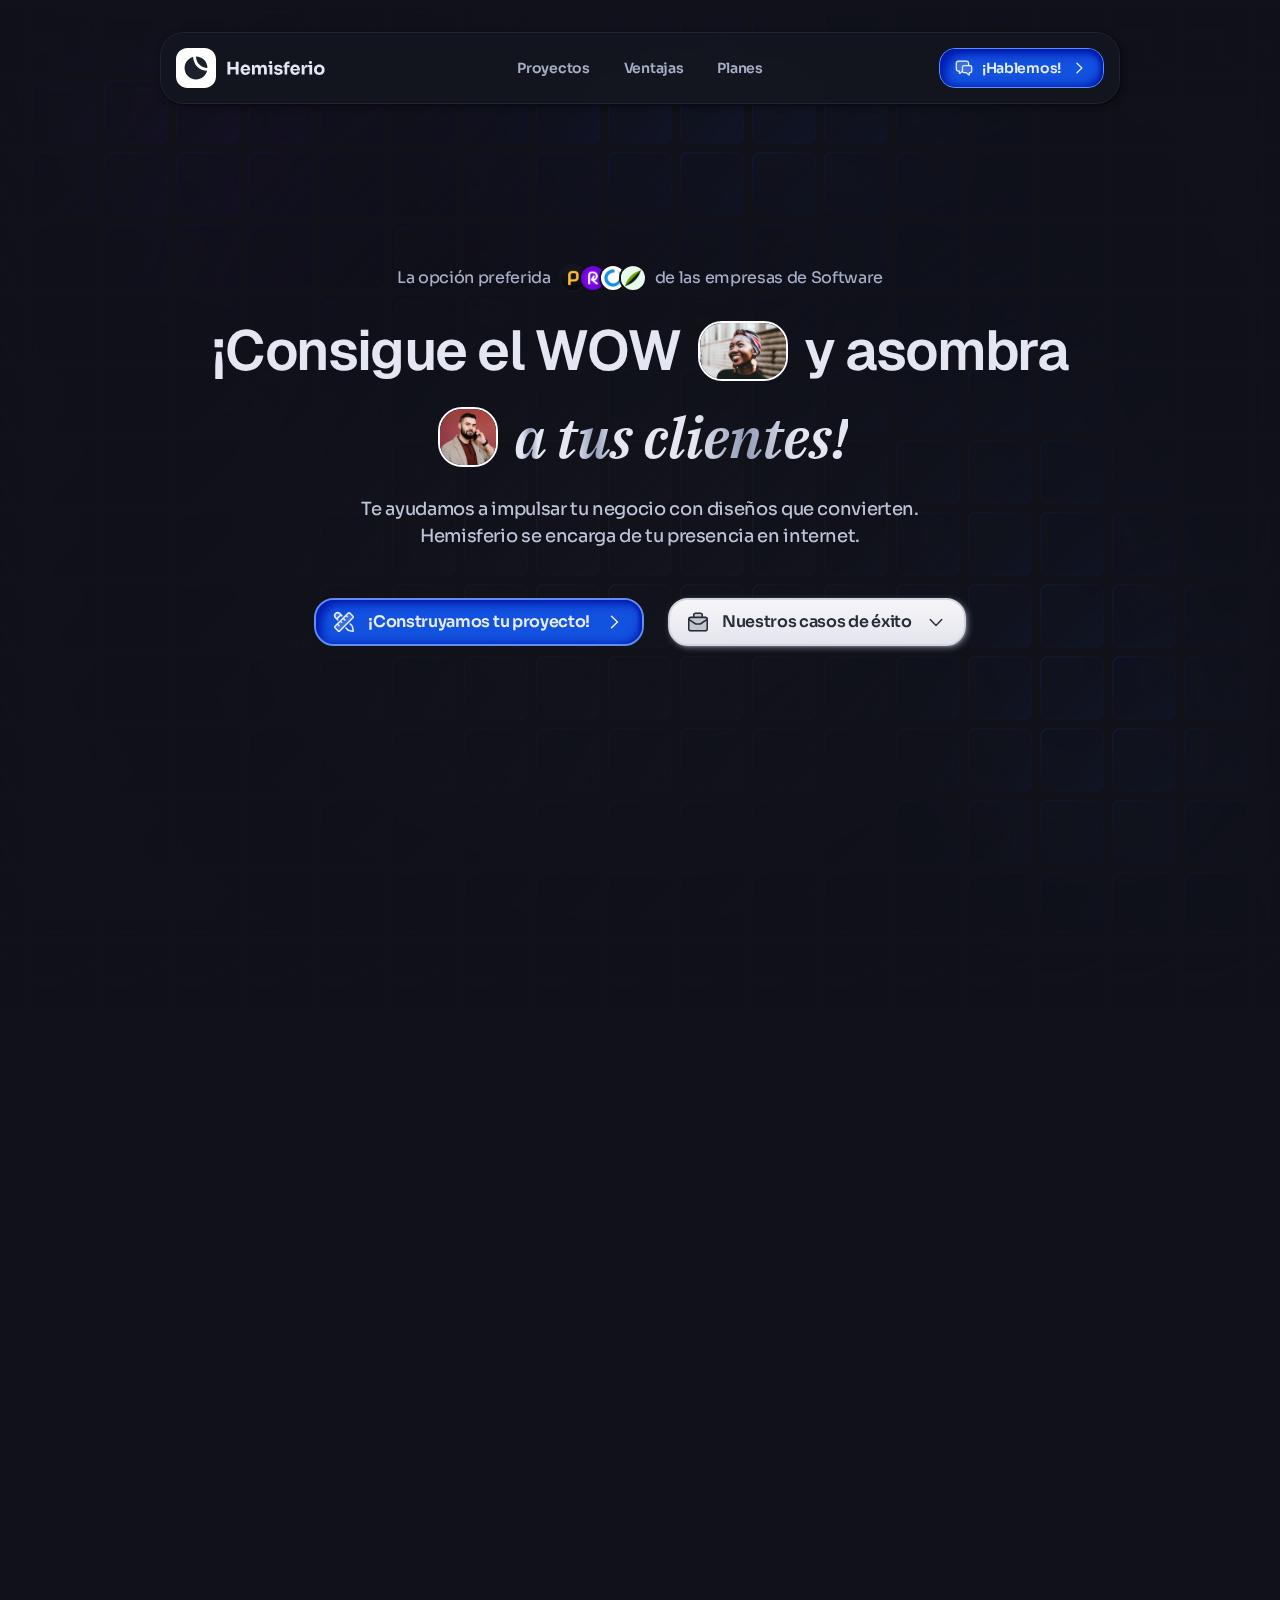
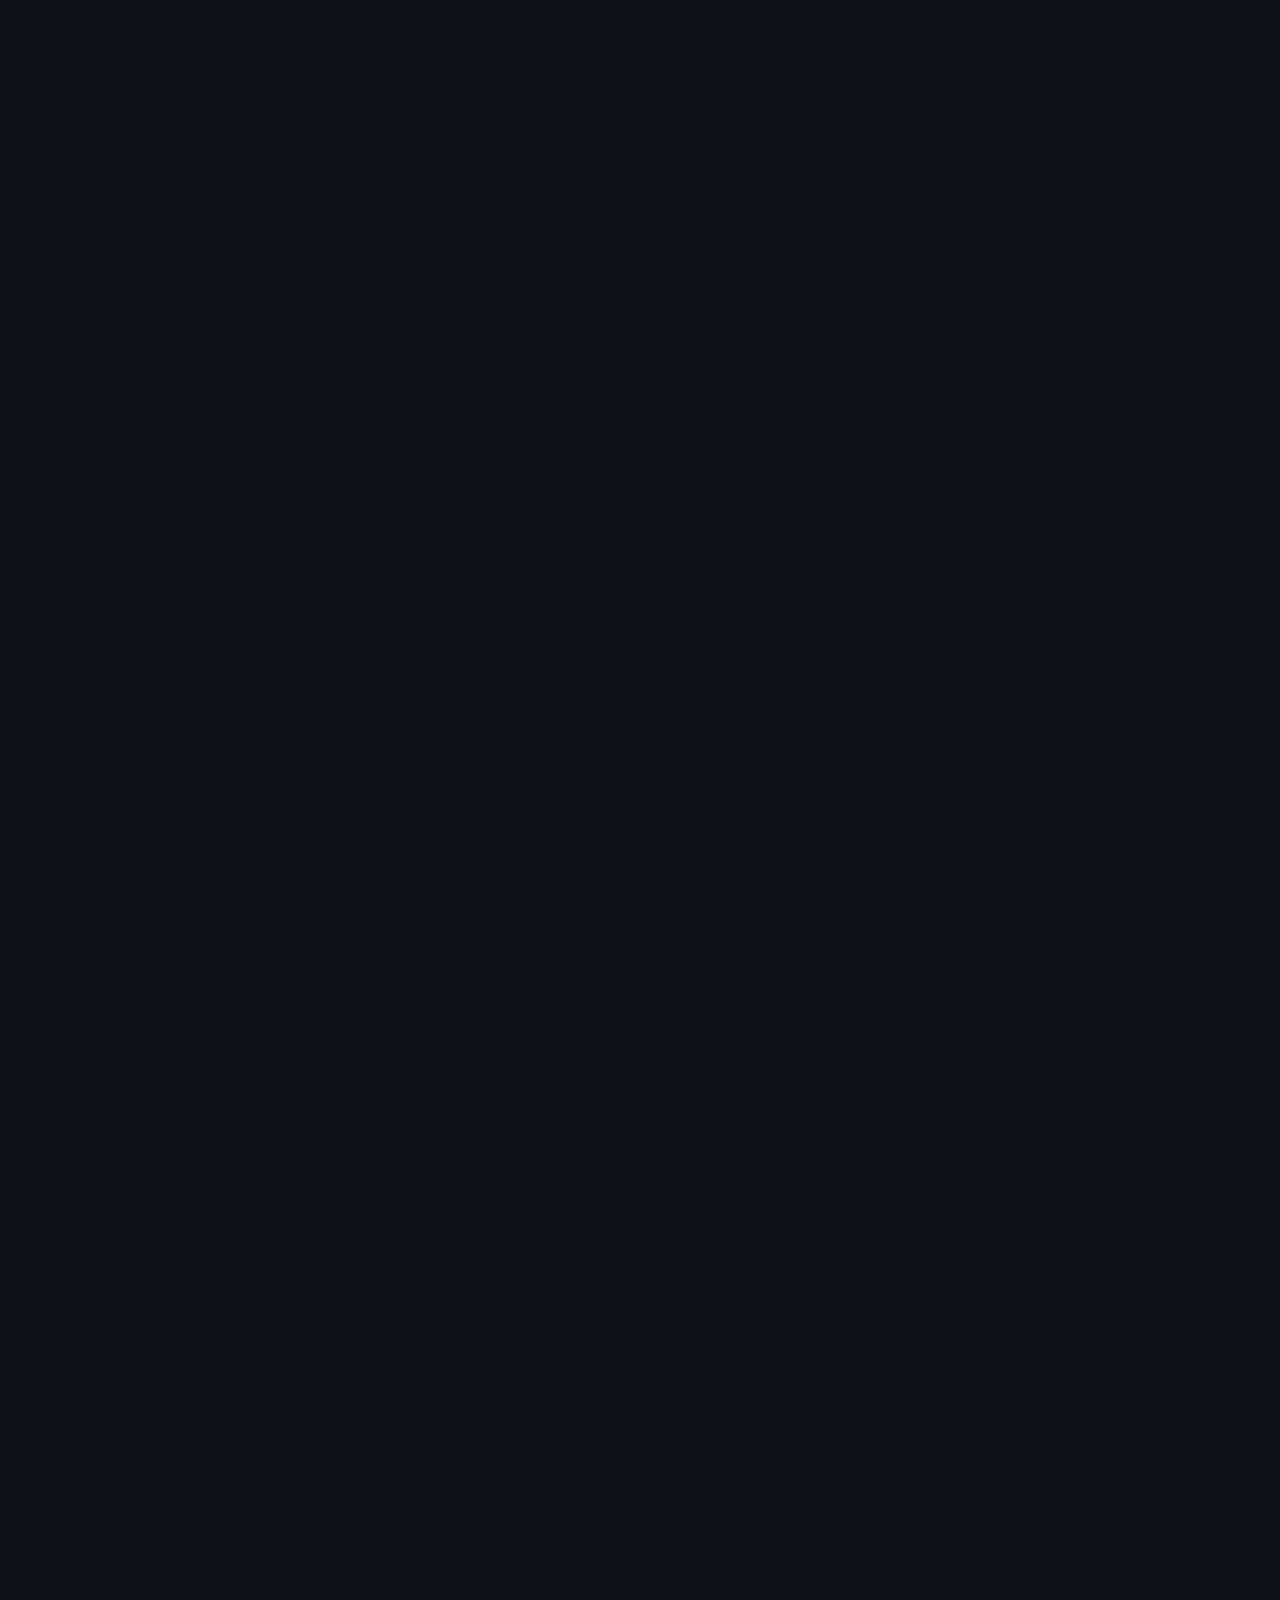
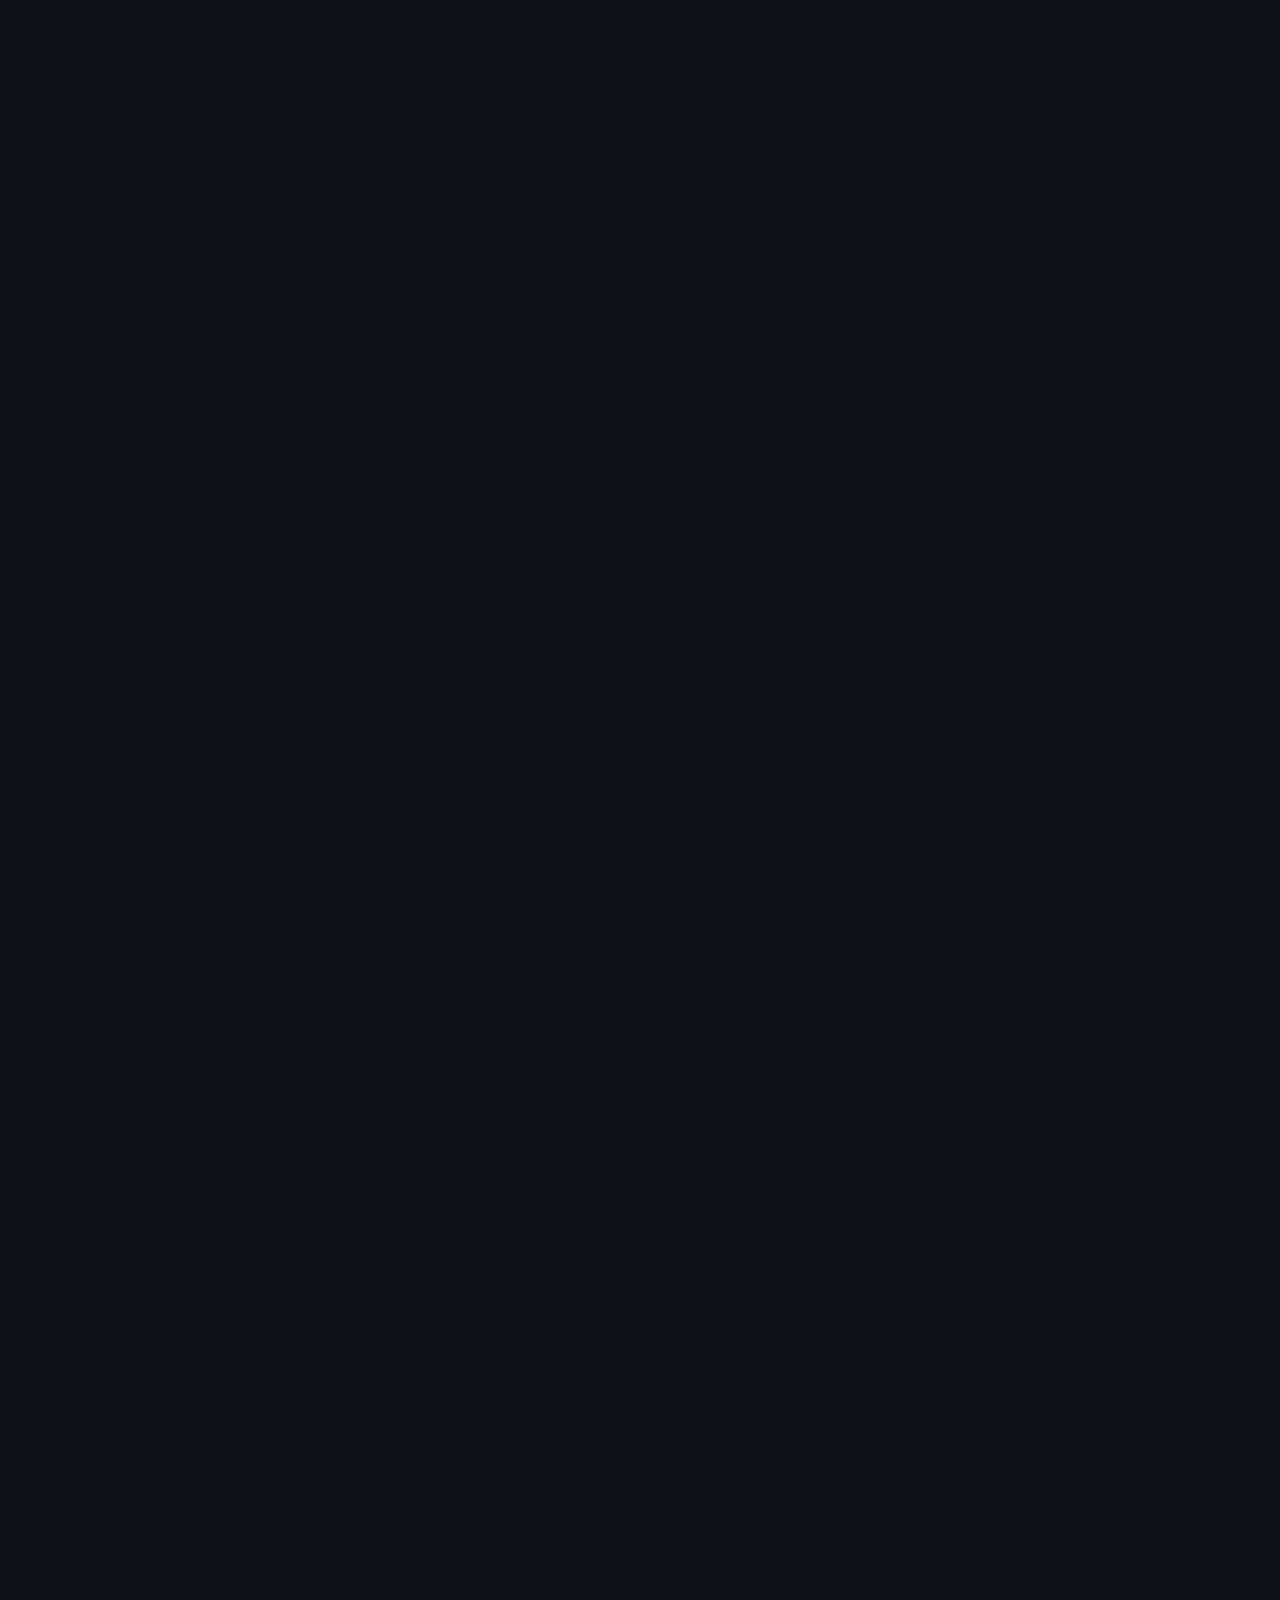
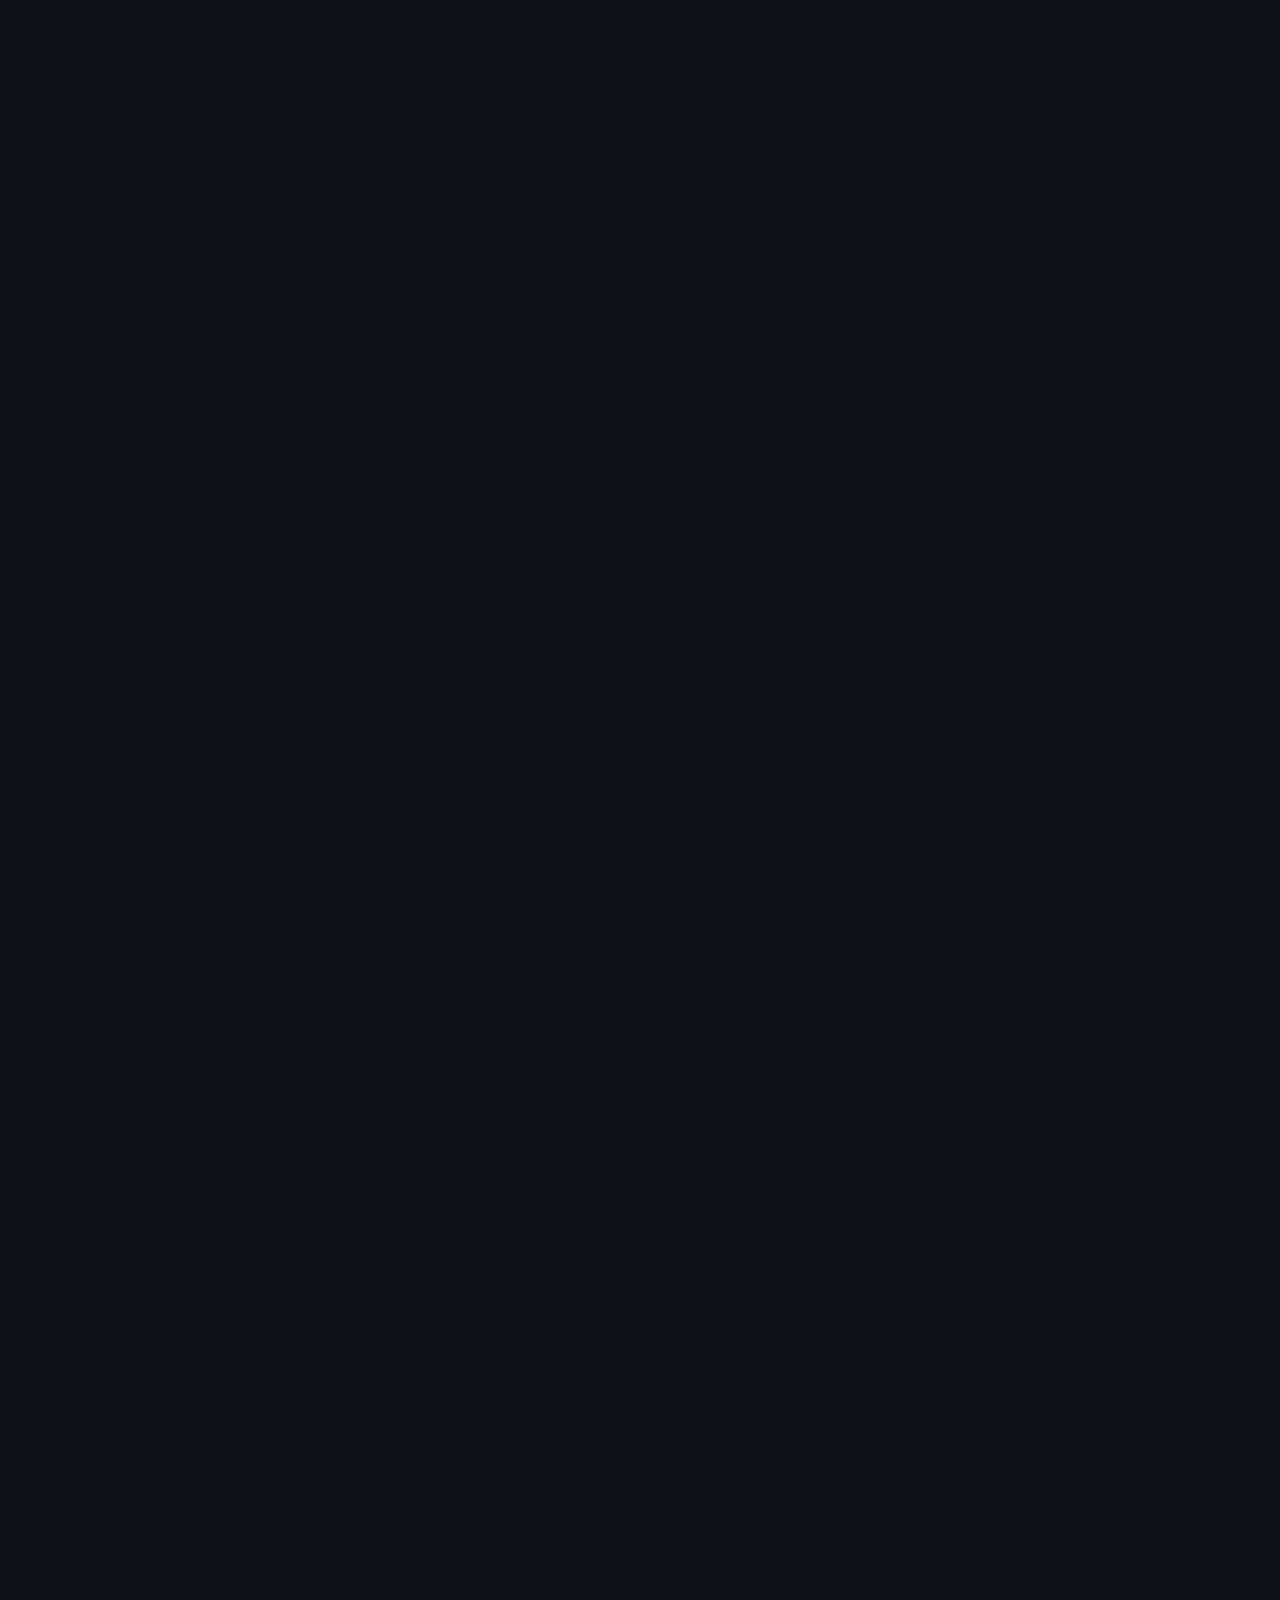
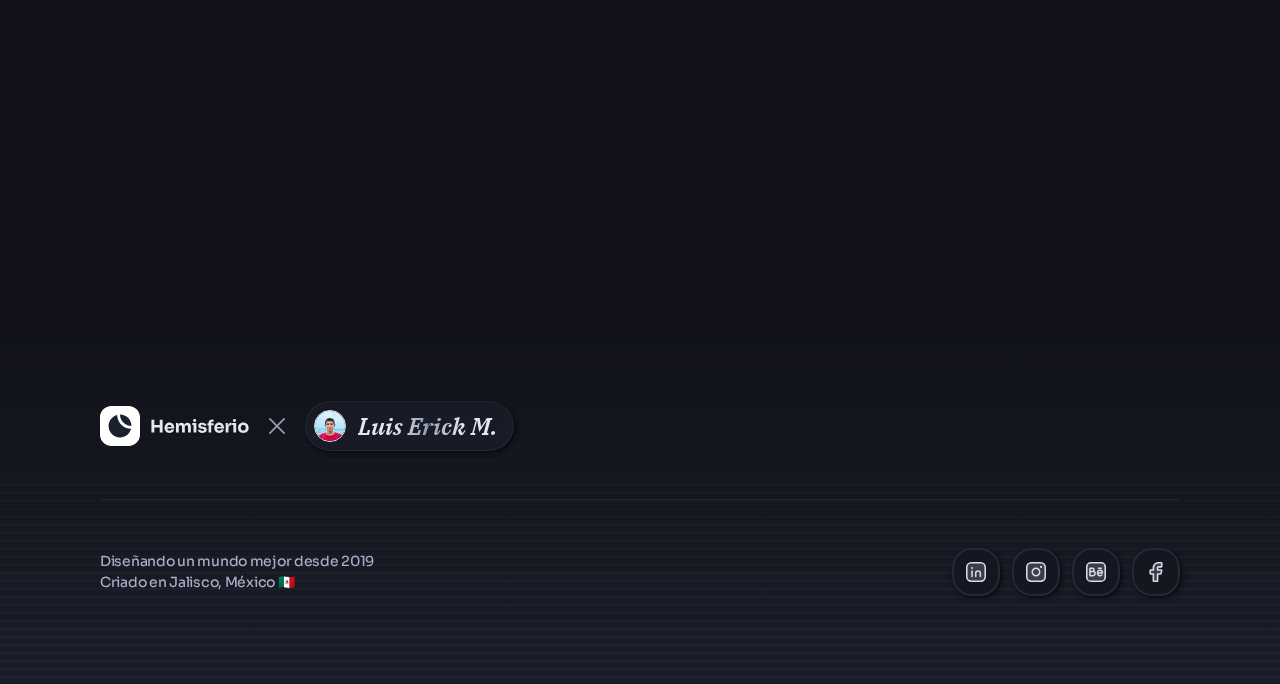
<file: index.html>
<!DOCTYPE html>
<html lang="es">

<head>
    <meta charset="UTF-8">
    <meta name="viewport" content="width=device-width, initial-scale=1.0">

    <!-- Primary Meta Tags -->
    <title>Hemisferio | Productos digitales atractivos y rentables</title>
    <meta name="title" content="Hemisferio | Productos digitales atractivos y rentables">
    <meta name="description"
        content="Consigue el WOW de tus clientes mejorando tu producto o servicio. Luis Erick Muñoz @uxluismx es un diseñador UX con experiencia comprobada creando productos digitales con foco en el usuario y el negocio. ¡Hablemos de tu proyecto!">
    <meta name="keywords"
        content="Luis Erick Muñoz, Hemisferio, ux design, ui design, diseño web, diseño de aplicaciones, diseño de interfaces, diseño de experiencia de usuario, diseño de interfaz de usuario, diseño de productos digitales, diseño de sitios web, diseño de aplicaciones móviles, diseño de aplicaciones web, diseño de aplicaciones multiplataforma, diseño de aplicaciones nativas, diseño de aplicaciones híbridas, diseño de aplicaciones para ios, diseño de aplicaciones para android, diseño de aplicaciones para windows, diseño de aplicaciones para macos, diseño de aplicaciones para web, diseño de aplicaciones para móviles">
    <meta name="author" content="Luis Erick Muñoz Ibarra">
    <meta name="robots" content="index, follow">
    <meta name="googlebot" content="all">

    <!-- Open Graph / Facebook -->
    <meta property="og:type" content="website">
    <meta property="og:url" content="https://hemisferio.pro">
    <meta property="og:title" content="Hemisferio | Productos digitales atractivos y rentables">
    <meta property="og:description"
        content="Consigue el WOW de tus clientes mejorando tu producto o servicio. Luis Erick Muñoz @uxluismx es un diseñador UX con experiencia comprobada creando productos digitales con foco en el usuario y el negocio. ¡Hablemos de tu proyecto!">
    <meta property="og:image" content="/assets/img/hemisferioBannerPromotional.webp"> <!-- 1200x630px -->

    <!-- Twitter -->
    <meta property="twitter:card" content="summary_large_image">
    <meta property="twitter:url" content="https://hemisferio.pro">
    <meta property="twitter:title" content="Hemisferio | Productos digitales atractivos y rentables">
    <meta property="twitter:description"
        content="Consigue el WOW de tus clientes mejorando tu producto o servicio. Luis Erick Muñoz @uxluismx es un diseñador UX con experiencia comprobada creando productos digitales con foco en usuario y rentabilidad de tu negocio. ¡Hablemos de tu proyecto!">
    <meta property="twitter:image" content="/assets/img/hemisferioBannerPromotional.webp"> <!-- 1200x675px -->

    <!-- Favicons -->
    <link media="(prefers-color-scheme: dark)" rel="icon" type="image/png" sizes="32x32"
        href="/assets/favicon/faviconLight32x32.png">
    <link media="(prefers-color-scheme: dark)" rel="icon" type="image/png" sizes="96x96"
        href="/assets/favicon/faviconLight96x96.png">

    <link media="(prefers-color-scheme: light)" rel="icon" type="image/png" sizes="32x32"
        href="/assets/favicon/faviconDark32x32.png">
    <link media="(prefers-color-scheme: light)" rel="icon" type="image/png" sizes="96x96"
        href="/assets/favicon/faviconDark96x96.png">

    <link rel="apple-touch-icon" sizes="180x180" href="/assets/favicon/appleTouchIcon.png">

    <!-- Canonical URL -->
    <link rel="canonical" href="https://hemisferio.pro">

    <!-- CSS -->
    <link rel="stylesheet" href="/styles.css">

    <!-- AOS Library -->
    <link rel="stylesheet" href="/styles/aos.css">

    <!-- Tracking Microsoft Clarity -->
    <script type="text/javascript">
        (function (c, l, a, r, i, t, y) {
            c[a] = c[a] || function () { (c[a].q = c[a].q || []).push(arguments) };
            t = l.createElement(r); t.async = 1; t.src = "https://www.clarity.ms/tag/" + i;
            y = l.getElementsByTagName(r)[0]; y.parentNode.insertBefore(t, y);
        })(window, document, "clarity", "script", "qmcydy6in9");
    </script>
</head>

<body class="dark">
    <section class="dark navigation">
        <header class="container drop-shadow-normal">
            <div class="logo-container">
                <img class="logo-navigation" src="/assets/svg/logo-dark.svg" alt="Logo de Hemisferio" width="149"
                    height="40">
            </div>
            <nav class="tabs-container">
                <a href="#projects">
                    <p class="body-small-bold">Proyectos</p>
                </a>
                <a href="#advantages">
                    <p class="body-small-bold">Ventajas</p>
                </a>
                <a href="#plans">
                    <p class="body-small-bold">Planes</p>
                </a>
            </nav>
            <div class="buttons-container">
                <a href="https://calendar.app.google/TJubWiDCq9o1HjHB9" class="light button cta blue">
                    <div class="icon icon-messages-talk"></div>
                    <span class="body-small-bold">¡Hablemos!</span>
                    <div class="icon icon-chevron-right"></div>
                </a>
            </div>
        </header>
    </section>
    <section class="light navigation opacity-none">
        <header class="container drop-shadow-normal">
            <div class="logo-container">
                <img class="logo-navigation" src="/assets/svg/logo-light.svg" alt="Logo de Hemisferio" width="149"
                    height="40">
            </div>
            <nav class="tabs-container">
                <a href="#projects">
                    <p class="body-small-bold">Proyectos</p>
                </a>
                <a href="#advantages">
                    <p class="body-small-bold">Ventajas</p>
                </a>
                <a href="#plans">
                    <p class="body-small-bold">Planes</p>
                </a>
            </nav>
            <div class="buttons-container">
                <a href="https://calendar.app.google/TJubWiDCq9o1HjHB9" class="light button cta blue">
                    <div class="icon icon-messages-talk"></div>
                    <span class="body-small-bold">¡Hablemos!</span>
                    <div class="icon icon-chevron-right"></div>
                </a>
            </div>
        </header>
    </section>

    <!-- data-aos="fade-zoom-in" data-aos-delay="400" -->
    <section class="hero" data-aos="fade-zoom-in" data-aos-delay="400">
        <div class="container">
            <div class="hero-phrase display-flex">
                <p class="body-normal">La opción preferida</p>
                <div class="hero-avatar display-flex">
                    <img src="/assets/img/plaeto-logo.webp" alt="Avatar de Plaeto. Una empresa de Estados Unidos">
                    <img src="/assets/img/retorna-logo.webp" alt="Avatar de Retorna. Una empresa de Chile">
                    <img src="/assets/img/edteam-logo.webp" alt="Avatar de EDteam. Una empresa de Perú">
                    <img src="/assets/img/bambu-code-logo.webp"
                        alt="Avatar de Bambu Code. Una empresa orgullosamente Mexicana">
                </div>
                <p class="body-normal">de las empresas de Software</p>
            </div>
            <div class="hero-text display-flex">
                <h1 class="display-xxlarge max-width-children">
                    <span>¡Consigue</span>
                    <span>el</span>
                    <span>WOW</span>
                    <img class="avatar" src="/assets/img/mujer-sonrisa-hero.webp" alt="Persona sonriendo a la camara">
                    <span>y</span>
                    <span>asombra</span>
                    <img class="avatar" src="/assets/img/hombre-telefono-hero.webp"
                        alt="Persona sonriendo porque Hemisferio ayudó a cumplir los objetivos de su negocio digital">
                    <span class="accent-xxlarge">a</span>
                    <span class="accent-xxlarge">tus</span>
                    <span class="accent-xxlarge">clientes!</span>
                </h1>
                <p class="body-large">Te ayudamos a impulsar tu negocio con diseños que convierten.<br>
                    Hemisferio se encarga de tu presencia en internet.</p>
            </div>
            <div class="hero-buttons display-flex">
                <a href="https://calendar.app.google/TJubWiDCq9o1HjHB9" class="light button cta blue" target="_blank"
                    rel="noopener">
                    <div class="icon icon-tool-pencil-ruler-alt"></div>
                    <span class="body-normal-bold">¡Construyamos tu proyecto!</span>
                    <div class="icon icon-chevron-right"></div>
                </a>
                <a href="#projects" class="light button cta gray">
                    <div class="icon icon-briefcase"></div>
                    <span class="body-normal-bold">Nuestros casos de éxito</span>
                    <div class="icon icon-chevron-down"></div>
                </a>
            </div>
        </div>
    </section>

    <!-- data-aos="fade-zoom-in" data-aos-delay="800" -->
    <section class="services-pills" data-aos="fade-zoom-in" data-aos-delay="800">
        <div class="container">
            <div class="row-big-pill display-flex">
                <div class="big-pill blue inner-shadow-medium">
                    <div class="icon icon-logo-framer"></div>
                    <h4 class="accent-medium">Webs en Framer</h4>
                </div>
                <div class="big-pill gray inner-shadow-medium">
                    <div class="icon icon-android"></div>
                    <h4 class="accent-medium">Aplicaciones nativas</h4>
                </div>
                <div class="big-pill purple inner-shadow-medium">
                    <div class="icon icon-browser-internet-check"></div>
                    <h4 class="accent-medium">Landing Pages</h4>
                </div>
                <div class="big-pill gray inner-shadow-medium">
                    <div class="icon icon-cloud-internet-check"></div>
                    <h4 class="accent-medium">Aplicaciones Web</h4>
                </div>
                <div class="big-pill red inner-shadow-medium">
                    <div class="icon icon-tool-pencil-ruler"></div>
                    <h4 class="accent-medium">Plataformas a medida</h4>
                </div>
                <div class="big-pill blue inner-shadow-medium">
                    <div class="icon icon-logo-framer"></div>
                    <h4 class="accent-medium">Webs en Framer</h4>
                </div>
                <div class="big-pill gray inner-shadow-medium">
                    <div class="icon icon-android"></div>
                    <h4 class="accent-medium">Aplicaciones nativas</h4>
                </div>
                <div class="big-pill purple inner-shadow-medium">
                    <div class="icon icon-browser-internet-check"></div>
                    <h4 class="accent-medium">Landing Pages</h4>
                </div>
                <div class="big-pill gray inner-shadow-medium">
                    <div class="icon icon-cloud-internet-check"></div>
                    <h4 class="accent-medium">Aplicaciones Web</h4>
                </div>
                <div class="big-pill red inner-shadow-medium">
                    <div class="icon icon-tool-pencil-ruler"></div>
                    <h4 class="accent-medium">Plataformas a medida</h4>
                </div>
            </div>
            <div class="row-big-pill display-flex">
                <div class="big-pill gray inner-shadow-medium">
                    <div class="icon icon-search-big-left"></div>
                    <h4 class="accent-medium">Plan de Research</h4>
                </div>
                <div class="big-pill emerald inner-shadow-medium">
                    <div class="icon icon-pantone-color"></div>
                    <h4 class="accent-medium">Diseño UI avanzado</h4>
                </div>
                <div class="big-pill gray inner-shadow-medium">
                    <div class="icon icon-pencil-anotate"></div>
                    <h4 class="accent-medium">Definición de producto</h4>
                </div>
                <div class="big-pill orange inner-shadow-medium">
                    <div class="icon icon-lab-tubes"></div>
                    <h4 class="accent-medium">Testing y pruebas</h4>
                </div>
                <div class="big-pill gray inner-shadow-medium">
                    <div class="icon icon-search-big-left"></div>
                    <h4 class="accent-medium">Plan de Research</h4>
                </div>
                <div class="big-pill emerald inner-shadow-medium">
                    <div class="icon icon-pantone-color"></div>
                    <h4 class="accent-medium">Diseño UI avanzado</h4>
                </div>
                <div class="big-pill gray inner-shadow-medium">
                    <div class="icon icon-pencil-anotate"></div>
                    <h4 class="accent-medium">Definición de producto</h4>
                </div>
                <div class="big-pill orange inner-shadow-medium">
                    <div class="icon icon-lab-tubes"></div>
                    <h4 class="accent-medium">Testing y pruebas</h4>
                </div>
            </div>
        </div>
    </section>

    <!-- data-aos="fade-zoom-in" data-aos-delay="1200" -->
    <section id="projects" class="projects" data-aos="fade-zoom-in">
        <div class="container">
            <div class="artifact-before-title">
                <div class="bg">
                    <div class="texture"></div>
                    <div class="border"></div>
                    <div class="bg-color"></div>
                </div>
                <div class="icon icon-medal-prize"></div>
                <p class="body-normal-bold">¡EJEMPLOS DESTACADOS!</p>
            </div>
            <h2 class="section-title display-large">Casos de éxito que<br>
                <span class="accent-large">confiaron en hemisferio</span>
            </h2>
            <div class="projects-container">
                <div class="project-card drop-shadow-medium">
                    <img class="image-card" src="/assets/img/landing-codesaursx.webp"
                        alt="Rediseño de Landing Page y Presencial Online para CodersaursX">
                    <div class="main-card">
                        <img src="/assets/img/codesaursx-logo.webp" alt="Logotipo de CodersaursX">
                        <div class="text-container">
                            <p class="body-normal-bold">Rediseño de Landing Page y Presencial Online</p>
                            <p class="body-normal">CodesaursX</p>
                        </div>
                    </div>
                    <div class="pills-card">
                        <div class="mini-pill gray inner-shadow-medium">
                            <div class="icon icon-clock-watch"></div>
                            <p class="body-small">1 mes</p>
                        </div>
                        <div class="mini-pill orange inner-shadow-medium">
                            <div class="icon icon-star-favorite"></div>
                            <p class="body-small">Rating 5.0</p>
                        </div>
                    </div>
                </div>
                <div class="project-card drop-shadow-medium">
                    <img class="image-card" src="/assets/img/app-retorna.webp"
                        alt="Rediseño de Aplicación Móvil para iOS y Android para Retorna App">
                    <div class="main-card">
                        <img src="/assets/img/retorna-logo.webp" alt="Logotipo de Retorna App">
                        <div class="text-container">
                            <p class="body-normal-bold">Rediseño de Aplicación Móvil para iOS y Android</p>
                            <p class="body-normal">Retorna App</p>
                        </div>
                    </div>
                    <div class="pills-card">
                        <div class="mini-pill gray inner-shadow-medium">
                            <div class="icon icon-clock-watch"></div>
                            <p class="body-small">10 meses</p>
                        </div>
                        <div class="mini-pill orange inner-shadow-medium">
                            <div class="icon icon-star-favorite"></div>
                            <p class="body-small">Rating 4.7</p>
                        </div>
                    </div>
                </div>
                <div class="project-card drop-shadow-medium">
                    <img class="image-card" src="/assets/img/landing-mastermind.webp"
                        alt="Diseño de Landing Page y Presencial Online para Mastermind">
                    <div class="main-card">
                        <img src="/assets/img/mastermind-logo.webp" alt="Logotipo de Mastermind">
                        <div class="text-container">
                            <p class="body-normal-bold">Diseño de Landing Page y Presencia Online</p>
                            <p class="body-normal">Mastermind</p>
                        </div>
                    </div>
                    <div class="pills-card">
                        <div class="mini-pill gray inner-shadow-medium">
                            <div class="icon icon-clock-watch"></div>
                            <p class="body-small">1 mes</p>
                        </div>
                        <div class="mini-pill orange inner-shadow-medium">
                            <div class="icon icon-star-favorite"></div>
                            <p class="body-small">Rating 4.9</p>
                        </div>
                    </div>
                </div>
                <div class="project-card drop-shadow-medium">
                    <img class="image-card" src="/assets/img/landing-naut.webp"
                        alt="Rediseño de Landing Page y Presencial Online para NAUT">
                    <div class="main-card">
                        <img src="/assets/img/naut-logo.webp" alt="Logotipo de NAUT">
                        <div class="text-container">
                            <p class="body-normal-bold">Rediseño de Landing Page y Presencia Online</p>
                            <p class="body-normal">NAUT by Tecnonauta</p>
                        </div>
                    </div>
                    <div class="pills-card">
                        <div class="mini-pill gray inner-shadow-medium">
                            <div class="icon icon-clock-watch"></div>
                            <p class="body-small">2 meses</p>
                        </div>
                        <div class="mini-pill orange inner-shadow-medium">
                            <div class="icon icon-star-favorite"></div>
                            <p class="body-small">Rating 5.0</p>
                        </div>
                    </div>
                </div>
                <div class="project-card drop-shadow-medium">
                    <img class="image-card" src="/assets/img/pos-bambu-code.webp"
                        alt="Creación de nuevo POS multiplataforma para Bambu Code">
                    <div class="main-card">
                        <img src="/assets/img/bambu-code-logo.webp" alt="Logotipo de Bambu Code">
                        <div class="text-container">
                            <p class="body-normal-bold">Creación de nuevo POS multiplataforma</p>
                            <p class="body-normal">Bambu Code</p>
                        </div>
                    </div>
                    <div class="pills-card">
                        <div class="mini-pill gray inner-shadow-medium">
                            <div class="icon icon-clock-watch"></div>
                            <p class="body-small">En construcción</p>
                        </div>
                        <!-- <div class="mini-pill orange inner-shadow-medium">
                            <div class="icon icon-star-favorite"></div>
                            <p class="body-small">Rating 4.9</p>
                        </div> -->
                    </div>
                </div>
                <a href="https://calendar.app.google/TJubWiDCq9o1HjHB9" class="cta-card drop-shadow-medium"
                    target="_blank" rel="noopener">
                    <div class="bg"></div>
                    <div class="big-toggle blue drop-shadow-small">
                        <div class="light toggle-border-trick">
                            <div class="toggle-icon">
                                <div class="icon icon-tool-pencil-ruler-alt"></div>
                            </div>
                        </div>
                        <p class="body-small-bold toggle-text">
                            Imagina tu proyecto aquí<br>
                            ¡Hagámoslo una realidad!</p>
                    </div>
                </a>
            </div>
        </div>
    </section>

    <section id="advantages" class="light light-section advantages" data-aos="fade-zoom-in">
        <div class="container">
            <h4 class="display-medium" data-aos="fade-zoom-in">En Hemisferio
                creemos firmemente que los productos deben ser
                <span class="accent-medium">fáciles de usar.</span> 📱
            </h4>
            <h4 class="display-medium" data-aos="fade-zoom-in">Te ofrezco
                <span class="accent-medium">+5 años</span> de experiencia profesional,
                diseñando y planeando productos
                digitales. ✏️
            </h4>
            <h4 class="display-medium" data-aos="fade-zoom-in">Y sí, como tú,
                he tenido logros...<br>
                Desde crear sistemas de diseño que <span class="accent-medium">agilizaron un 70%</span> los tiempos de
                entrega. ⏱️<br>
                Hasta mejorar los procesos internos de una organización al punto de ser
                <span class="accent-medium">2x mas eficientes.</span> ✌🏼
            </h4>
            <h4 class="display-medium" data-aos="fade-zoom-in">
                Podemos hacer todo esto (y más).<br>
                <a class="cta-advantages" href="https://calendar.app.google/TJubWiDCq9o1HjHB9" target="_blank"
                    rel="noopener">
                    <span class="accent-medium">¡Hablemos de tu proyecto!</span>
                </a>
            </h4>
        </div>
    </section>

    <section id="plans" class="plans" data-aos="fade-zoom-in">
        <div class="container">
            <div class="artifact-before-title">
                <div class="bg">
                    <div class="texture"></div>
                    <div class="border"></div>
                    <div class="bg-color"></div>
                </div>
                <div class="icon icon-medal-prize-star"></div>
                <p class="body-normal-bold">¡TU ÉXITO ES NUESTRA META!</p>
            </div>
            <h2 class="section-title display-large">Conoce nuestros planes para<br>
                <span class="accent-large">hacer realidad tu proyecto</span>
            </h2>
            <div class="plans-container">
                <div class="plan-card basic" data-aos="fade-zoom-in" data-aos-anchor-placement="center-bottom">
                    <div class="container-plan-card">
                        <div class="light-blur-plan-card"></div>
                        <div class="bg-plan-card"></div>
                        <div class="bg-texture-plan-card"></div>
                        <div class="main-container-plan-card">
                            <div class="graph-plan-card">
                                <div class="graph">
                                    <img src="/assets/img/landing-codesaursx.webp" alt="Landing Page para CodesaursX"
                                        loading="lazy">
                                </div>
                                <div class="graph">
                                    <img src="/assets/img/landing-mastermind.webp" alt="Landing Page para Mastermind"
                                        loading="lazy">
                                </div>
                                <div class="graph">
                                    <img src="/assets/img/landing-naut.webp" alt="Landing Page para NAUT"
                                        loading="lazy">
                                </div>
                            </div>
                            <div class="contents-plan-card">
                                <div class="text-container-plan-card">
                                    <h3 class="accent-xmedium">Plan Informativo Básico</h3>
                                    <p class="body-normal">
                                        Diseñamos páginas web informativas para diferenciar tu proyecto de la
                                        competencia
                                    </p>
                                </div>
                                <div class="items-container-plan-card">
                                    <p class="body-small-bold">Este plan incluye:</p>
                                    <div class="item">
                                        <div class="icon icon-checkmark-select"></div>
                                        <p class="body-small">1 Landing Page para tu negocio</p>
                                    </div>
                                    <div class="item">
                                        <div class="icon icon-checkmark-select"></div>
                                        <p class="body-small">Diseño responsivo para Desktop & Mobile</p>
                                    </div>
                                    <div class="item">
                                        <div class="icon icon-checkmark-select"></div>
                                        <p class="body-small">Espacios para correcciones y cambios</p>
                                    </div>
                                    <div class="item">
                                        <div class="icon icon-checkmark-select"></div>
                                        <p class="body-small">Entrega en máximo 1 mes</p>
                                    </div>
                                    <div class="divider"></div>
                                    <div class="item">
                                        <div class="icon icon-checkmark-select"></div>
                                        <p class="body-small">Liberamos tu plan hasta que estés satisfecho</p>
                                    </div>
                                    <div class="item">
                                        <div class="icon icon-checkmark-select"></div>
                                        <p class="body-small">Planes de pago flexibles *</p>
                                    </div>
                                </div>
                                <a href="https://calendar.app.google/TJubWiDCq9o1HjHB9" class="light button cta gray">
                                    <div class="icon icon-hand-left"></div>
                                    <span class="body-normal-bold">¡Quiero el plan básico!</span>
                                    <div class="icon icon-chevron-right"></div>
                                </a>
                            </div>
                        </div>
                    </div>
                </div>

                <div class="plan-card business" data-aos="fade-zoom-in" data-aos-anchor-placement="center-bottom">
                    <div class="container-plan-card">
                        <div class="light-blur-plan-card"></div>
                        <div class="bg-plan-card"></div>
                        <div class="bg-texture-plan-card"></div>
                        <div class="main-container-plan-card">
                            <div class="graph-plan-card">
                                <div class="graph">
                                    <img src="/assets/img/app-easybroker.webp"
                                        alt="Diseño de Plataforma Web para EasyBroker" loading="lazy">
                                </div>
                                <div class="graph">
                                    <img src="/assets/img/hmi-car.webp" alt="Diseño de HMI para Automóvil"
                                        loading="lazy">
                                </div>
                                <div class="graph">
                                    <img src="/assets/img/landing-naut.webp" alt="Landing Page para NAUT"
                                        loading="lazy">
                                </div>
                            </div>
                            <div class="contents-plan-card">
                                <div class="text-container-plan-card">
                                    <h3 class="accent-xmedium">Plan Negocio Consolidado</h3>
                                    <p class="body-normal">
                                        Definimos tu producto digital para cumplir con las expectativas de tus clientes
                                    </p>
                                </div>
                                <div class="items-container-plan-card">
                                    <p class="body-small-bold">Este plan incluye:</p>
                                    <div class="item">
                                        <div class="icon icon-checkmark-select"></div>
                                        <p class="body-small">Análisis y comprensión de tu negocio</p>
                                    </div>
                                    <div class="item">
                                        <div class="icon icon-checkmark-select"></div>
                                        <p class="body-small">Propuesta y definición de producto</p>
                                    </div>
                                    <div class="item">
                                        <div class="icon icon-checkmark-select"></div>
                                        <p class="body-small">Espacios para correcciones y cambios</p>
                                    </div>
                                    <div class="item">
                                        <div class="icon icon-checkmark-select"></div>
                                        <p class="body-small">Entrega entre 2 a 6 meses (por acuerdo mutuo)</p>
                                    </div>
                                    <div class="divider"></div>
                                    <div class="item">
                                        <div class="icon icon-checkmark-select"></div>
                                        <p class="body-small">Liberamos tu plan hasta que estés satisfecho</p>
                                    </div>
                                    <div class="item">
                                        <div class="icon icon-checkmark-select"></div>
                                        <p class="body-small">Planes de pago flexibles *</p>
                                    </div>
                                </div>
                                <a href="https://calendar.app.google/TJubWiDCq9o1HjHB9" class="light button cta gray">
                                    <div class="icon icon-hand-left"></div>
                                    <span class="body-normal-bold">¡Quiero el plan de negocio!</span>
                                    <div class="icon icon-chevron-right"></div>
                                </a>
                            </div>
                        </div>
                    </div>
                </div>

                <div class="plan-card custom" data-aos="fade-zoom-in" data-aos-anchor-placement="center-bottom">
                    <div class="container-plan-card">
                        <div class="light-blur-plan-card"></div>
                        <div class="bg-plan-card"></div>
                        <div class="bg-texture-plan-card"></div>
                        <div class="main-container-plan-card">
                            <div class="graph-plan-card">
                                <div class="graph">
                                    <img src="/assets/img/app-music.webp"
                                        alt="Diseño de Aplicación Móvil a Medida (Reproductor de Música)"
                                        loading="lazy">
                                </div>
                                <div class="graph">
                                    <img src="/assets/img/him-car-cover.webp" alt="Diseño de HMI para Automóvil"
                                        loading="lazy">
                                </div>
                                <div class="graph">
                                    <img src="/assets/img/app-easybroker.webp"
                                        alt="Diseño de Plataforma Web para EasyBroker" loading="lazy">
                                </div>
                            </div>
                            <div class="contents-plan-card">
                                <div class="text-container-plan-card">
                                    <h3 class="accent-xmedium">Plan Hecho a la Medida</h3>
                                    <p class="body-normal">
                                        ¿Necesitas algo muy específico? Te proponemos la solución mas conveniente para
                                        tu empresa
                                    </p>
                                </div>
                                <div class="items-container-plan-card">
                                    <p class="body-small-bold">Este plan incluye:</p>
                                    <div class="item">
                                        <div class="icon icon-checkmark-select"></div>
                                        <p class="body-small">Análisis y comprensión de tu necesidad</p>
                                    </div>
                                    <div class="item">
                                        <div class="icon icon-checkmark-select"></div>
                                        <p class="body-small">Propuesta y definición de producto</p>
                                    </div>
                                    <div class="item">
                                        <div class="icon icon-checkmark-select"></div>
                                        <p class="body-small">Comunicación constante y ajustes por feedback</p>
                                    </div>
                                    <div class="divider"></div>
                                    <div class="item">
                                        <div class="icon icon-checkmark-select"></div>
                                        <p class="body-small">Liberamos tu plan hasta que estés satisfecho</p>
                                    </div>
                                    <div class="item">
                                        <div class="icon icon-checkmark-select"></div>
                                        <p class="body-small">Planes de pago flexibles *</p>
                                    </div>
                                </div>
                                <a href="https://calendar.app.google/TJubWiDCq9o1HjHB9" class="light button cta gray">
                                    <div class="icon icon-hand-left"></div>
                                    <span class="body-normal-bold">¡Quiero el plan a medida!</span>
                                    <div class="icon icon-chevron-right"></div>
                                </a>
                            </div>
                        </div>
                    </div>
                </div>
            </div>
        </div>
    </section>

    <section id="about" class="light light-section about" data-aos="fade-zoom-in">
        <div class="container">
            <h2 class="display-large">
                <span>
                    <span>¡Hola!</span>
                    <img class="avatar drop-shadow-medium" src="/assets/img/photo-luis-erick.webp"
                        alt="Persona sonriendo por un producto digital construido por Hemisferio">
                    <span>Soy</span>
                    <span>Luis</span>
                    <span>Erick</span>
                </span>
                <span>
                    <span class="accent-large">la</span>
                    <span class="accent-large">persona</span>
                    <span class="accent-large">detrás</span>
                    <span class="accent-large">de</span>
                    <img class="avatar drop-shadow-medium" src="/assets/img/logo-hemisferio.webp"
                        alt="Persona sonriendo porque Hemisferio ayudó a cumplir los objetivos de su negocio digital">
                    <span class="accent-large">Hemisferio</span>
                </span>
            </h2>
            <h4 class="text-about display-medium display-flex" data-aos="fade-zoom-in"
                data-aos-anchor-placement="center-bottom">
                <span>Una personalidad Introvertida, con rasgos de Abogado (INFJ).<br>
                    Reflexiono sobre la vida y mi super-poder es la empatía. 💪🏼</span>
                <span>Siempre trato de aprender un 1%, algo así como el efecto compuesto. 🏆</span>
                <span>Si necesitas ayuda, no dudes en considerarme...<br>
                    Estamos a un mensaje de distancia. 😉</span>
            </h4>
            <div class="boxes-about" data-aos="fade-zoom-in" data-aos-anchor-placement="center-bottom">
                <div class="phrase-about drop-shadow-normal">
                    <p class="body-normal-bold">“La diferencia entre lo que soy y lo que quiero ser, es lo que hago.”
                    </p>
                    <p class="body-normal">- Luis Erick M ✌🏼</p>
                </div>
                <a href="https://open.spotify.com/playlist/1lpAziic4O8D0ayIgkf42c?si=7f810dc49eed41ee"
                    class="playlist-about drop-shadow-normal" target="_blank" rel="noopener"
                    aria-label="Escucha mi playlist de Spotify">
                    <div class="first-container display-flex">
                        <img class="drop-shadow-small" src="/assets/img/logo-spotify.webp" alt="Logotipo de Spotify">
                        <img class="drop-shadow-small" src="/assets/img/photo-luis-erick.webp"
                            alt="Foto de Luis Erick Muñoz. Fundador de Hemisferio">
                    </div>
                    <div class="second-container display-flex">
                        <p class="body-normal-bold">✨ L U I S E R I C K 🧨</p>
                        <p class="body-normal">Tal vez quieras conocer algo de mi personalidad :)</p>
                    </div>
                </a>
            </div>
        </div>
    </section>

    <footer class="display-flex">
        <div class="container">
            <div class="logo-footer-container">
                <img class="logo-footer" src="/assets/svg/logo-dark.svg" alt="Logotipo de Hemisferio" width="149"
                    height="40">
                <div class="icon icon-cross"></div>
                <a href="https://www.linkedin.com/in/uxluismx/" class="pill-avatar drop-shadow-small" target="_blank"
                    rel="noopener" aria-label="Quizá quieras visitar mi perfil de LinkedIn">
                    <img src="/assets/img/photo-luis-erick.webp" alt="Foto de Luis Erick Muñoz. Fundador de Hemisferio">
                    <h5 class="accent-small">Luis Erick M.</h5>
                </a>
            </div>
            <div class="divider"></div>
            <div class="contents-footer">
                <p class="body-small">
                    Diseñando un mundo mejor desde 2019<br>
                    Criado en Jalisco, México 🇲🇽
                </p>
                <div class="buttons-group display-flex">
                    <a href="https://www.linkedin.com/in/uxluismx/" class="circle-button drop-shadow-small"
                        aria-label="Ir a mi perfil de LinkedIn" target="_blank" rel="noopener">
                        <div class="icon icon-logo-linkedin"></div>
                    </a>
                    <a href="https://www.instagram.com/uxluismx/" class="circle-button drop-shadow-small"
                        aria-label="Ir a mi perfil de Instagram" target="_blank" rel="noopener">
                        <div class="icon icon-logo-instagram"></div>
                    </a>
                    <a href="https://www.behance.net/uxluismx" class="circle-button drop-shadow-small"
                        aria-label="Ir a mi perfil de Behance" target="_blank" rel="noopener">
                        <div class="icon icon-logo-behance"></div>
                    </a>
                    <a href="https://www.facebook.com/uxluismx" class="circle-button drop-shadow-small"
                        aria-label="Ir a mi perfil de Facebook" target="_blank" rel="noopener">
                        <div class="icon icon-logo-facebook"></div>
                    </a>
                </div>
            </div>
        </div>
    </footer>
    <!-- Scripts -->
    <script src="/js/main.js" defer></script>
    <script src="/js/aos.js"></script>
</body>

</html>

</html>
</file>
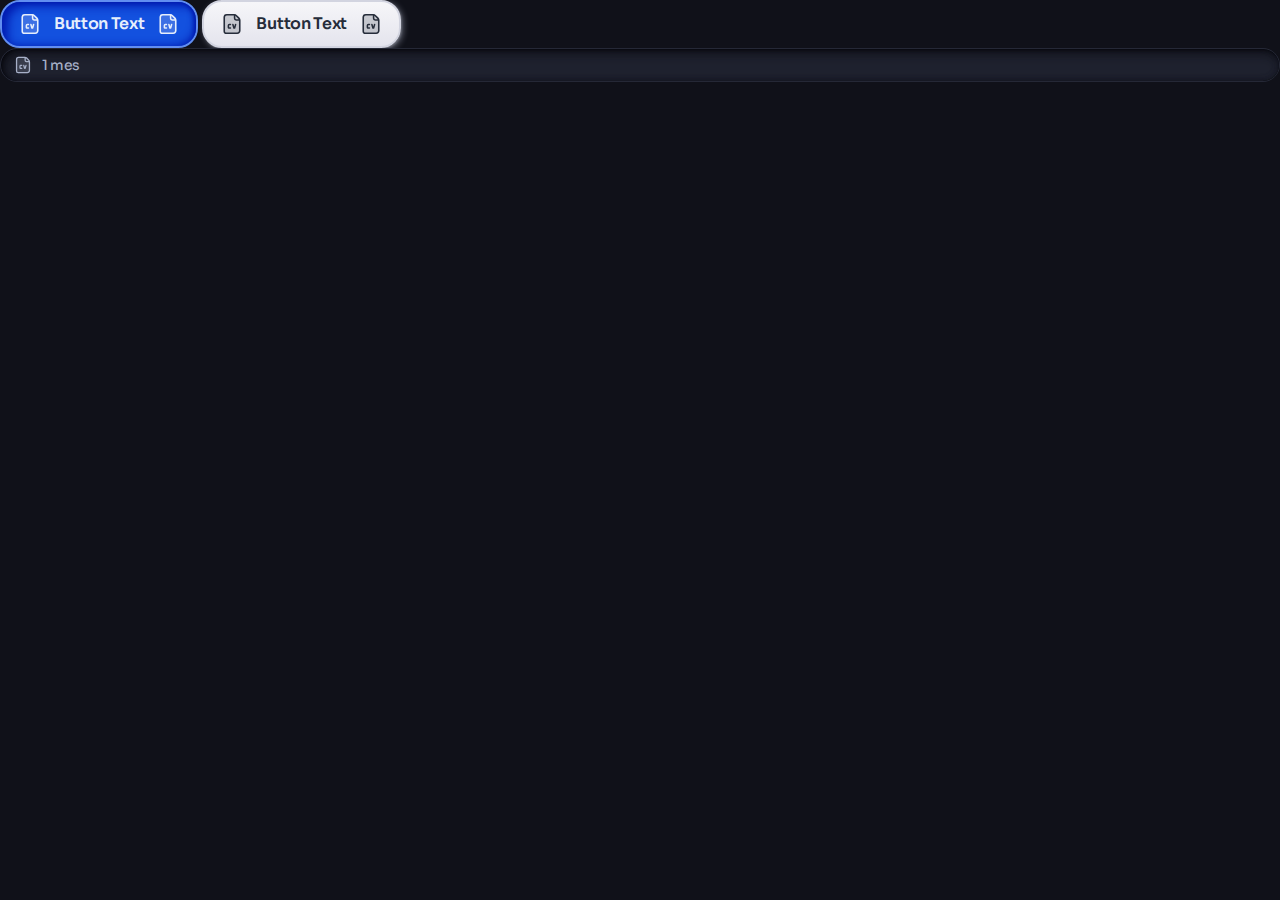
<file: components.html>
<!DOCTYPE html>
<html lang="es">

<head>
    <meta charset="UTF-8">
    <meta name="viewport" content="width=device-width, initial-scale=1.0">
    <title>Document</title>
    <link rel="stylesheet" href="/styles.css">
</head>

<body class="dark">

    <a href="google.com" class="light button cta blue">
        <div class="icon"></div>
        <span class="body-normal-bold">Button Text</span>
        <div class="icon"></div>
    </a>

    <a href="google.com" class="light button cta gray">
        <div class="icon"></div>
        <span class="body-normal-bold">Button Text</span>
        <div class="icon"></div>
    </a>

    <div class="mini-pill gray inner-shadow-medium">
        <div class="icon"></div>
        <p class="body-small">1 mes</p>
    </div>

    <!-- Scripts -->
    <script src="js/main.js" defer></script>
</body>

</html>
</file>
<file: styles.css>
/* IMPORT EXTERNAL CSS */
@import url(/styles/resetDocument.css);
@import url(/styles/colors.css);
@import url(/styles/typography.css);
@import url(/styles/extras.css);

/* IMPORT COMPONENTS CSS */
@import url(/styles/components.css);

/* ESTILOS GENERALES */
* {
    --transition: all 240ms ease;
    --mini-transition: all 160ms ease;

    --gradient-title: linear-gradient(90deg, var(--quaternary) 0%, var(--zero) 25%, var(--zero) 75%, var(--quaternary) 100%);
    --gradient-title-alt: linear-gradient(90deg, var(--zero) 25%, var(--quaternary) 50%, var(--zero) 75%);

    /* outline: 1px solid red; */
}

body {
    background: var(--surface);
    color: var(--primary);
    position: relative;
}

section {
    padding-inline: var(--padding-inline-father-container);
    display: flex;
    flex-direction: column;
    gap: var(--gap-container);
    align-items: center;
}

.avatar {
    height: 3.75rem;
    object-fit: cover;
    aspect-ratio: 1/1;
    border: 2px solid #fff;
    border-radius: var(--radii-large);
}

.opacity-none {
    opacity: 0;
    transition: var(--mini-transition);
}

.container {
    position: relative;
    width: 100%;
    max-width: var(--breakpoint-max-width-container);
    display: flex;
    flex-direction: column;
    gap: var(--gap-container);
    align-items: center;
}

.display-flex {
    display: flex;
}

.max-width-children {
    max-width: var(--breakpoint-max-width-small);
}

.artifact-before-title {
    --color: var(--blue-900);

    position: relative;
    width: 100%;
    max-width: 27.5rem;
    display: flex;
    gap: .5rem;
    padding-block: .75rem;
    justify-content: center;

    &::before {
        content: '';
        position: absolute;
        top: -6.5rem;
        left: 0;
        width: 150%;
        aspect-ratio: 1/1;
        left: 50%;
        transform: translateX(-50%);
        background-image: url(/assets/svg/light-resource.svg);
        background-size: contain;
        z-index: -1;
    }

    .bg {
        position: absolute;
        top: 0;
        left: 0;
        width: 100%;
        height: 100%;
        -webkit-mask-image: linear-gradient(90deg, rgba(255, 255, 255, 0.00) 0%, rgba(255, 255, 255, 0.75) 25%, #FFF 50%, rgba(255, 255, 255, 0.75) 75%, rgba(255, 255, 255, 0.00) 100%);
        ;
        mask-image: linear-gradient(90deg, rgba(255, 255, 255, 0.00) 0%, rgba(255, 255, 255, 0.75) 25%, #FFF 50%, rgba(255, 255, 255, 0.75) 75%, rgba(255, 255, 255, 0.00) 100%);
        ;

        .bg-color {
            width: 100%;
            height: 100%;
            background: linear-gradient(90deg, var(--emerald-50) 0%, var(--blue-200, ) 33%, var(--purple-300) 66%, var(--red-50) 100%);
        }

        .border {
            position: absolute;
            width: 100%;
            height: 100%;
            border-top: 2px solid transparent;
            border-bottom: 2px solid transparent;
            border-image: linear-gradient(90deg, var(--emerald-300) 0%, var(--blue-500, ) 33%, var(--purple-500) 66%, var(--red-300) 100%);
            border-image-slice: 1;
        }

        .texture {
            position: absolute;
            width: 100%;
            height: 100%;
            background-image: url(/assets/img/texture-noise.webp);
            background-size: 5rem;
            background-repeat: repeat;
            mix-blend-mode: overlay;
            opacity: .5;
        }
    }
}

.section-title {
    text-align: center;
    margin-block: var(--gap-container);

    span {
        background: var(--gradient-title);
        -webkit-background-clip: text;
        background-clip: text;
        color: transparent;
    }
}

.divider {
    width: 100%;
    height: 1px;
    background: var(--on-surface-high);
}

.light-section {
    max-width: 90rem;
    display: flex;
    padding-block: var(--padding-inline-father-container);
    position: relative;
    background: var(--surface);
    color: var(--primary);
    border-radius: var(--radii-x-large);
    margin: auto;

    &::before {
        content: '';
        position: absolute;
        top: 0;
        left: 0;
        width: 100%;
        height: 100%;
        background-image: var(--url-bg);
        background-repeat: repeat;
        background-size: 10rem;
        mix-blend-mode: overlay;
        border-radius: inherit;
    }
}

/* ESTILOS DE INDEX */

/* ESTILOS DE BG'S */
.bg {
    z-index: -1;
}

/* ESTILOS DE NAVIGATION BAR */
.navigation {
    display: grid;
    place-items: center;
    padding-top: 2rem;
    position: fixed;
    width: 100%;
    z-index: 10;
    transition: var(--mini-transition);
    container-type: inline-size;

    .container {
        max-width: 60rem;
        height: 100%;
        padding: 16px;
        gap: var(--gap-container, 24px);
        display: flex;
        flex-direction: row;
        justify-content: stretch;
        -webkit-backdrop-filter: blur(24px);
        backdrop-filter: blur(24px);
        border-radius: var(--radii-large);

        &::before {
            content: '';
            position: absolute;
            top: 0;
            left: 0;
            width: 100%;
            height: 100%;
            border-radius: inherit;
            border: 1px solid var(--border-high);
            opacity: 0.8;
            background: var(--surface-alt-low);
            z-index: -1;
        }
    }

    div {
        display: flex;
        width: 100%;
    }
}

.logo-container {
    img {
        height: 2.5rem;
    }
}

.tabs-container {
    display: flex;
    flex-direction: row;
    justify-content: center;
    color: var(--tertiary);

    a {
        display: flex;
        align-items: center;
        padding-inline: 1rem;
        min-height: 2.5rem;
        border-radius: var(--radii-full);
        border: 1px solid transparent;
        transition: var(--mini-transition);

        &:hover {
            background-color: var(--surface-alt-high);
            border: 1px solid var(--border-high);
            color: var(--primary);
            transition: var(--mini-transition);
        }
    }
}

.buttons-container {
    justify-content: flex-end;

    .button.cta {
        height: 2.5rem;
        padding-inline: 0.875rem;
        border-width: var(--stroke-medium);
        border-radius: var(--radii-medium);

        span {
            padding-inline: 0;
        }

        .icon {
            min-width: 1.25rem;
        }
    }
}

/* ESTILOS DE HERO */

.hero {
    --height-navigation: 6.5rem;

    position: relative;
    padding-block: var(--padding-block-father-container);
    padding-block-start: calc(var(--height-navigation) + var(--padding-block-father-container));

    &::before {
        content: '';
        position: absolute;
        background-image: url(/assets/svg/bg-hero.svg);
        background-repeat: no-repeat;
        background-position: top center;
        background-size: 90rem;
        top: 0;
        left: 0;
        width: 100%;
        height: 63.5rem;
    }
}

.hero-phrase {
    gap: .5rem;
    align-items: center;
    justify-content: center;
    color: var(--tertiary);
    flex-wrap: wrap;
}

.hero-avatar {
    img {
        width: 1.750rem;
        object-fit: contain;
        aspect-ratio: 1/1;
        border: 2px solid var(--surface);
        border-radius: var(--radii-full);

        &:nth-child(1) {
            border-color: var(--surface-alt-low);
        }

        &:not(:first-of-type) {
            margin-inline-start: -.5rem;
        }
    }
}

.hero-text {
    color: var(--zero);
    text-align: center;
    flex-direction: column;
    gap: inherit;
    margin-block-end: 1.5rem;

    h1 {
        display: flex;
        flex-direction: row;
        flex-wrap: wrap;
        justify-content: center;
        align-items: center;
        row-gap: 1rem;
        column-gap: 0.625rem;
    }

    .avatar {
        margin-inline: 0.375rem;

        &:first-of-type {
            aspect-ratio: 3/2;
        }
    }

    span[class="accent-xxlarge"] {
        --custom-gradient: linear-gradient(90deg, var(--zero) 25%, var(--quaternary) 50%, var(--zero) 75%);

        background: var(--custom-gradient);
        -webkit-background-clip: text;
        background-clip: text;
        color: transparent;
    }

    p {
        color: var(--secondary);
    }
}

.hero-buttons {
    gap: inherit;
}

/* ESTILOS DE SERVICES MINI */
.services-pills {
    margin: auto;
    margin-block: var(--padding-inline-father-container);
    padding-inline: 0;
    position: relative;
    overflow: hidden;
    max-width: 90rem;

    &::before {
        content: '';
        position: absolute;
        left: 0;
        width: 5rem;
        height: 100%;
        background: linear-gradient(90deg, var(--surface) 0%, transparent 100%);
        z-index: 1;
    }

    &::after {
        content: '';
        position: absolute;
        right: 0;
        width: 5rem;
        height: 100%;
        background: linear-gradient(270deg, var(--surface) 0%, transparent 100%);
        z-index: 1;
    }

    .container {
        max-width: initial;
        align-items: flex-start;
    }
}

.row-big-pill {
    display: inline-flex;
    width: max-content;
    gap: 1.5rem;
    flex-wrap: nowrap;
    flex-direction: row;
    align-items: center;
    justify-content: center;

    &:first-child {
        --animation-speed: 120s;
        animation: scroll-left var(--animation-speed) linear infinite;
    }

    &:nth-child(2) {
        --animation-speed: 120s;
        animation: scroll-right var(--animation-speed) linear infinite;
        align-self: flex-end;
    }
}

/* ANIMACION DE SERVICES MINI */

@keyframes scroll-left {
    0% {
        transform: translateX(0);
    }

    100% {
        transform: translateX(calc(-232rem/2));
        /* 232rem es el ancho del contenedor */
    }
}

@keyframes scroll-right {
    0% {
        transform: translateX(0);
    }

    100% {
        transform: translateX(calc(192rem/2));
        /* 192rem es el ancho del contenedor */
    }
}

/* ESTILOS DE PROJECT CARDS */
.projects {
    position: relative;
    padding-block: var(--padding-block-father-container);

    &::before {
        content: '';
        position: absolute;
        top: 0;
        left: 0;
        width: 100%;
        height: 100%;
        background-image: url(/assets/svg/bg-projects.svg);
        background-repeat: no-repeat;
        background-size: 90rem;
        background-position: top center;
        z-index: -1;
    }
}

.projects-container {
    width: 100%;
    display: grid;
    grid-template-columns: repeat(3, 1fr);
    gap: var(--gap-container);
}

.project-card {
    position: relative;
    min-width: 20rem;
    max-width: 25rem;
    display: flex;
    flex-direction: column;
    background: var(--surface);
    border: 2px solid var(--on-surface-high);
    border-radius: var(--radii-x-large);
    padding: 1.5rem;
    gap: 1rem;
    transition: var(--transition);

    &::before {
        content: '';
        position: absolute;
        top: 68px;
        left: 50%;
        width: 12.5rem;
        transform: translateX(-50%);
        aspect-ratio: 1/1.2;
        background-image: var(--url);
        filter: blur(56px);
        opacity: .8;
    }

    &>.image-card,
    &>.main-card,
    &>.pills-card {
        z-index: 2;
    }
}

.image-card {
    width: 100%;
    aspect-ratio: 1/1;
    border-radius: var(--radii-medium);
    margin-block-end: .5rem;
    border: 1px solid var(--border-high);
}

.main-card {
    display: flex;
    align-items: start;
    gap: .75rem;

    img {
        width: 3rem;
        aspect-ratio: 1/1;
        border: 1px solid var(--border-high);
        border-radius: var(--radii-medium);
    }

    .text-container {
        display: flex;
        flex-direction: column;
        gap: .25rem;
        color: var(--primary);

        :last-child {
            color: var(--tertiary);
        }
    }
}

.pills-card {
    display: flex;
    gap: .5rem;
    flex-wrap: wrap;
    justify-content: flex-start;
    align-items: center;
}

.cta-card {
    position: relative;
    width: inherit;
    min-width: 20rem;
    max-width: 25rem;
    display: flex;
    align-items: center;
    justify-content: center;
    padding: 1.5rem;
    overflow: hidden;
    background: var(--surface);
    border-radius: var(--radii-x-large);
    border: 2px solid var(--on-surface-high);
    transition: var(--transition);

    .bg {
        background-image: url(/assets/svg/bg-cta-card.svg);
        background-size: cover;
        background-position: center;
        background-repeat: no-repeat;
        position: absolute;
        width: 100%;
        height: 100%;
        top: 0;
        left: 0;
        z-index: 0;

        &::before {
            content: '';
            position: absolute;
            top: 0;
            left: 0;
            width: 100%;
            height: 100%;
            background-image: url(/assets/img/bg-cta-card-texture.webp);
            background-size: cover;
            background-position: center;
            background-repeat: no-repeat;
            mix-blend-mode: soft-light;
            opacity: .4;
        }
    }
}

/* INTERACCIONES DE PROJECT CARDS */

.project-card:hover {
    transition: var(--transition);
    transform: translateY(-4px);

    &::before {
        transition: var(--transition);
        opacity: 1;
    }
}

.cta-card:hover {
    transition: var(--transition);
    transform: translateY(-4px);
    border-color: var(--white);
}

/* ESTILOS DE ADVANTAGES */
.advantages {
    --url-bg: url(/assets/img/texture-noise-white.webp);

    .container {
        max-width: var(--breakpoint-max-width-small);
        gap: var(--gap-container);
        padding-block: var(--padding-inline-father-container);
        align-items: start;
    }

    h4 {

        &:not(:first-of-type) {
            color: var(--quaternary);
        }

        &:last-child {
            display: inline;
            width: auto;
        }

        &:last-child {
            background: linear-gradient(90deg, var(--red-400) 0%, var(--purple-400) 50%, var(--blue-400) 100%);
            -webkit-background-clip: text;
            background-clip: text;
            color: transparent;
        }
    }
}

.cta-advantages {
    text-decoration: underline;
    text-decoration-color: var(--zero);
}

/* ESTILOS DE PLANS */
.plans {
    position: relative;
    padding-block: var(--padding-block-father-container);

    &::before {
        content: '';
        position: absolute;
        left: 0;
        width: 100%;
        height: calc(100% - 200px);
        background-image: url(/assets/svg/bg-section-plans.svg);
        background-repeat: no-repeat;
        background-position: top center;
        background-size: 90rem;
        z-index: -1;
    }
}

.plans-container {
    width: 100%;
    display: flex;
    flex-direction: column;
    gap: calc(var(--gap-container) * 3);
    align-items: center;
}

/* CONSTRUCCIÓN DE PLAN CARD */

.plan-card {
    position: relative;
    display: flex;
    background: var(--border-card);
    width: 100%;
    max-width: var(--breakpoint-max-width-small);
    padding: 2px;
    border-radius: calc(var(--radii-x-large) + 2px);
    container-type: inline-size;

    &::before {
        content: '';
        position: absolute;
        top: 50%;
        left: 50%;
        width: 90%;
        height: 50%;
        transform: translate(-50%, -85%);
        background: var(--bg-blur);
        z-index: -1;
        filter: blur(80px);
    }
}

.container-plan-card {
    position: relative;
    width: 100%;
    display: flex;
    flex-direction: column;
    padding: 1.5rem;
    border-radius: var(--radii-x-large);
    background: var(--surface);
    overflow: hidden;

    .light-blur-plan-card {
        position: absolute;
        top: 0%;
        left: 50%;
        width: 17.5rem;
        aspect-ratio: 1/2;
        transform: translate(-50%, -50%);
        background-image: var(--light-blur);
        border-radius: var(--radii-full);
        filter: blur(240px);
    }

    .bg-plan-card {
        position: absolute;
        width: 45rem;
        aspect-ratio: 1/.88;
        background-image: var(--bg-card);
        background-size: contain;
        transform: translate(-6.5rem, -13rem);
    }

    .bg-texture-plan-card {
        position: absolute;
        top: 0;
        left: 0;
        width: 100%;
        height: 100%;
        background-image: var(--texture-card);
        background-size: 10rem;
        background-repeat: repeat;
        mix-blend-mode: overlay;
        opacity: .2;
    }
}

.main-container-plan-card {
    display: flex;
    gap: calc(var(--gap-container) * 2);
    align-items: center;
    margin: 1.5rem;
    z-index: 1;
}

.graph-plan-card {
    height: 352px;
    padding: .75rem;

    .graph {
        position: relative;
        display: flex;
        margin: auto;

        &:nth-of-type(1) {
            width: 16.25rem;
            rotate: 6deg;
            z-index: 3;

            &::before {
                content: '';
                position: absolute;
                top: 0;
                left: 0;
                width: 100%;
                height: 100%;
                box-shadow: 0px 88px 24px 0px rgba(5, 9, 15, 0.01),
                    0px 56px 22px 0px rgba(5, 9, 15, 0.10),
                    0px 32px 19px 0px rgba(5, 9, 15, 0.35),
                    0px 14px 14px 0px rgba(5, 9, 15, 0.60),
                    0px 4px 8px 0px rgba(5, 9, 15, 0.69);
                border-radius: var(--radii-medium);
            }
        }

        &:nth-of-type(2) {
            width: 13.75rem;
            rotate: 3deg;
            translate: 0 -180px;
            z-index: 2;

            &::before {
                content: '';
                position: absolute;
                top: 0;
                left: 0;
                width: 100%;
                height: 100%;
                box-shadow: 0px 83px 23px 0px rgba(5, 12, 20, 0.01),
                    0px 53px 21px 0px rgba(5, 12, 20, 0.07),
                    0px 30px 18px 0px rgba(5, 12, 20, 0.25),
                    0px 13px 13px 0px rgba(5, 12, 20, 0.43),
                    0px 3px 7px 0px rgba(5, 12, 20, 0.49);
                border-radius: var(--radii-medium);
            }
        }

        &:nth-of-type(3) {
            width: 11.25rem;
            z-index: 1;
            translate: 0 -320px;

            &::before {
                content: '';
                position: absolute;
                top: 0;
                left: 0;
                width: 100%;
                height: 100%;
                box-shadow: 0px 83px 23px 0px rgba(5, 12, 20, 0.01),
                    0px 53px 21px 0px rgba(5, 12, 20, 0.07),
                    0px 30px 18px 0px rgba(5, 12, 20, 0.25),
                    0px 13px 13px 0px rgba(5, 12, 20, 0.43),
                    0px 3px 7px 0px rgba(5, 12, 20, 0.49);
                border-radius: var(--radii-medium);
            }
        }

        &::after {
            content: '';
            position: absolute;
            top: 0;
            left: 0;
            width: 100%;
            height: 100%;
            box-shadow: inset -2px -2px 4px 0 var(--on-surface-low),
                inset 2px 4px 8px 0 var(--gray-opacity-200),
                inset 1px 2px 4px 0 var(--gray-opacity-100),
                inset 1px 1px 2px 0 var(--gray-opacity-300);
            border: 2px solid transparent;
            border-radius: var(--radii-medium);
            opacity: .64;
        }

        img {
            width: 100%;
            aspect-ratio: 1/1;
            border-radius: var(--radii-medium);
            border: 2px solid white;
        }
    }

}

.contents-plan-card {
    display: flex;
    flex-direction: column;
    gap: var(--gap-container);

    a {
        align-self: flex-start;
    }
}

.text-container-plan-card {
    display: flex;
    flex-direction: column;
    gap: .75rem;
    color: var(--secondary);

    h3 {
        background: var(--gradient-title-alt);
        -webkit-background-clip: text;
        background-clip: text;
        color: transparent;
    }
}

.items-container-plan-card {
    display: flex;
    flex-direction: column;
    gap: .75rem;
    padding: 1rem;
    border-radius: var(--radii-medium);
    color: var(--primary);
    background: var(--gray-opacity-900);
    border: 1px solid var(--on-surface-high);
    -webkit-backdrop-filter: blur(12px);
    backdrop-filter: blur(12px);

    .item {
        display: flex;
        gap: .5rem;
        align-items: center;

        .icon {
            min-width: 1.25rem;
        }
    }
}

/* OCURRENCIAS PARA CADA PLAN */
.basic {
    --bg-card: url(/assets/svg/bg-plan-basic.svg);
    --texture-card: url(/assets/img/texture-plan-basic.webp);
    --bg-blur: linear-gradient(90deg, #6329E8 0%, #1351DF 50%, #04102E 100%);
    --light-blur: linear-gradient(to right, var(--purple-300) 0%, var(--blue-300) 100%);
    --border-card: linear-gradient(152deg, var(--purple-800) 8%, var(--blue-400) 25%, var(--blue-100) 40%, rgba(37, 40, 54, 0.00) 60%), var(--border-high);
    --color: linear-gradient(to bottom, var(--purple-800) 0%, var(--purple-500) 100%);
}

.business {
    --bg-card: url(/assets/svg/bg-plan-business.svg);
    --texture-card: url(/assets/img/texture-plan-business.webp);
    --bg-blur: linear-gradient(90deg, #021E11 0%, #08683B 50%, #10BD6C 100%);
    --light-blur: linear-gradient(to right, var(--emerald-100) 50%, var(--emerald-500) 100%);
    --border-card: linear-gradient(-152deg, var(--emerald-800) 8%, var(--emerald-400) 25%, var(--emerald-100) 40%, rgba(37, 40, 54, 0) 60%), var(--border-high);
    --color: linear-gradient(to bottom, var(--emerald-800) 0%, var(--emerald-500) 100%);

    .container-plan-card {
        .bg-plan-card {
            left: initial;
            right: 0;
            transform: translate(6.5rem, -12rem);
        }
    }

    .main-container-plan-card {
        >:nth-of-type(1) {
            order: 2;
        }

        >:nth-of-type(2) {
            order: 1;
        }
    }

    .graph-plan-card {
        >:nth-of-type(1) {
            rotate: -6deg;
        }

        >:nth-of-type(2) {
            rotate: -3deg;
        }
    }
}

.custom {
    --bg-card: url(/assets/svg/bg-plan-custom.svg);
    --texture-card: url(/assets/img/texture-plan-custom.webp);
    --bg-blur: linear-gradient(90deg, #F38B46 0%, #9C440B 50%, #351704 100%);
    --light-blur: linear-gradient(to right, var(--orange-300) 0%, var(--orange-100) 75%);
    --border-card: linear-gradient(152deg, var(--orange-800) 8%, var(--orange-400) 25%, var(--orange-100) 40%, rgba(37, 40, 54, 0.00) 60%), var(--border-high);
    --color: linear-gradient(to bottom, var(--orange-800) 0%, var(--orange-500) 100%);

    .container-plan-card {
        .bg-texture-plan-card {
            rotate: 45deg;
            width: 500%;
            height: initial;
            top: 0;
            left: 0;
            transform: translate(-45%, -5%);
            aspect-ratio: 1/1;
        }
    }
}

/* ESTILOS DE ABOUT */
.about {
    --url-bg: url(/assets/img/texture-plan-custom.webp);

    .container {
        max-width: var(--breakpoint-max-width-small);
        gap: var(--gap-container);
        padding-block: var(--padding-inline-father-container);
        align-items: start;

        h2 {
            width: 100%;
            display: flex;
            flex-direction: column;
            justify-content: stretch;
            gap: .75rem;

            .avatar {
                width: 3rem;
                height: 3rem;
                border-radius: var(--radii-medium);
                margin-inline: 0.5625rem;
            }

            >span {
                display: flex;
                align-items: center;
                flex-wrap: wrap;
                row-gap: inherit;
                column-gap: 0.4375rem;
            }
        }
    }
}

.text-about {
    flex-direction: column;
    color: var(--quaternary);
    gap: inherit;
    padding-block: var(--gap-container);
}

.boxes-about {
    display: flex;
    flex-direction: row;
    gap: var(--gap-container);
    flex-wrap: wrap;

    >div,
    >a {
        position: relative;
        overflow: hidden;
        width: 15rem;
        display: flex;
        flex-direction: column;
        gap: 1rem;
        padding: 1.5rem;
        justify-content: center;
        aspect-ratio: 1/1;
        background: var(--surface);
        border: 2px solid white;
        border-radius: var(--radii-x-large);

        &::before {
            content: '';
            position: absolute;
            top: 0%;
            left: 50%;
            transform: translate(-50%, -50%);
            width: 80%;
            aspect-ratio: 1/1;
            border-radius: var(--radii-full);
            background: var(--color-blur);
            filter: blur(104px);
        }

        * {
            z-index: 1;
        }
    }
}

.phrase-about {
    --color-blur: var(--purple-100);

    p {
        &:last-of-type {
            color: var(--tertiary);
        }
    }
}

.playlist-about {
    --color-blur: var(--emerald-100);
    text-align: center;
    align-items: center;
    transition: var(--transition);

    .first-container {
        position: relative;

        img {
            border-radius: var(--radii-full);
            aspect-ratio: 1/1;
            border: 2px solid white;

            &:first-of-type {
                width: 4rem;
            }

            &:last-of-type {
                width: 1.75rem;
                position: absolute;
                right: 0;
                bottom: 0;
            }
        }
    }

    .second-container {
        flex-direction: column;
        gap: .5rem;

        p {
            &:last-of-type {
                color: var(--tertiary);
            }
        }
    }
}

.playlist-about:hover {
    transform: translateY(-4px);
    transition: var(--transition);
    border-color: var(--emerald-500);
}

/* ESTILOS DE FOOTER */
footer {
    position: relative;
    background: linear-gradient(180deg, var(--surface) 0%, var(--surface-alt-low) 50%, var(--surface-alt-medium) 100%);
    padding: var(--padding-inline-father-container);
    flex-direction: column;
    align-items: center;

    .container {
        >div {
            width: 100%;
            display: flex;
            margin-block: var(--gap-container);
        }

        .divider {
            margin: 0;
        }
    }

    &:before {
        content: '';
        position: absolute;
        top: 0;
        left: 0;
        width: 100%;
        height: 100%;
        -webkit-mask-image: linear-gradient(to bottom, rgba(255, 255, 255, 0) 0%, rgba(255, 255, 255, 1) 100%);
        mask-image: linear-gradient(to bottom, rgba(255, 255, 255, 0) 0%, rgba(255, 255, 255, 1) 100%);
        background-image: url(/assets/img/texture-plan-custom.webp);
        background-repeat: repeat;
        background-size: 10rem;
        mix-blend-mode: soft-light;
        opacity: .2;
    }
}

.logo-footer-container {
    --color: var(--quaternary);

    gap: var(--gap-container);
    align-items: center;
    gap: 1rem;
}

.contents-footer {
    gap: var(--gap-container);
    align-items: center;
    justify-content: center;
    color: var(--tertiary);
    justify-content: space-between;

    .buttons-group {
        gap: .75rem;
    }
}

.pill-avatar {
    display: flex;
    gap: .75rem;
    align-items: center;
    background: var(--on-surface-low);
    border: 1px solid var(--on-surface-high);
    border-radius: var(--radii-full);
    padding: .5rem;
    transition: var(--transition);
    -webkit-backdrop-filter: blur(4px);
    backdrop-filter: blur(4px);

    img {
        width: 2rem;
        height: 2rem;
        border-radius: var(--radii-full);
        border: 1px solid var(--zero);
    }

    h5 {
        background: var(--gradient-title-alt);
        -webkit-background-clip: text;
        background-clip: text;
        color: transparent;
        margin-inline-end: .5rem;
    }

    &:hover {
        background: var(--surface-alt-high);
        border-color: var(--on-surface-high);
        transform: translateY(-2px);
        transition: var(--transition);
    }
}

/* MEDIA QUERIES PARA RESPONSIVE DE LA WEB */
@media screen and (min-width: 745px) and (max-width: 1128px) {
    .projects-container {
        grid-template-columns: repeat(2, 1fr);

        >:nth-child(odd) {
            justify-self: right;
        }

        >:nth-child(even) {
            justify-self: left;
        }
    }
}

@media screen and (max-width: 744px) {
    .projects-container {
        grid-template-columns: 1fr;
        place-items: center;
    }

    .cta-card {
        min-height: 34.375rem;
    }
}

@media screen and (max-width: 732px) {
    .hero-buttons {
        flex-direction: column;
    }
}

@media screen and (max-width: 666px) {
    .navigation {
        width: 100vw;

        .tabs-container {
            display: none;
        }

        .buttons-container {
            a {
                span {
                    display: initial;
                }
            }
        }
    }
}

@media screen and (max-width: 660px) {

    .projects,
    .plans {
        overflow-x: clip;
    }
}

@media screen and (max-width: 604px) {
    .contents-footer {
        flex-direction: column;
        align-items: flex-start;
    }
}

@media screen and (max-width: 560px) {
    .navigation {
        padding-top: 1rem;
    }

    .hero-text {
        text-align: left;

        h1 {
            justify-content: start;
        }

        .avatar {
            height: 3.5rem;
        }
    }

    .hero-buttons {
        align-self: stretch;

        a {
            width: 100%;
        }
    }

    .services-pills {
        margin-block: var(--padding-block-father-container);
    }

    .about {
        & .container {
            h2 {
                .avatar {
                    width: 2.75rem;
                    height: 2.75rem;
                    margin-inline: 0.3125rem;
                }
            }
        }
    }
}

@media screen and (max-width: 543px) {
    .boxes-about {
        align-self: stretch;
        flex-direction: column;

        >div,
        >a {
            width: 100%;
            aspect-ratio: initial;
            padding-block: 3rem;

            &::before {
                opacity: .4;
            }
        }
    }
}

@media screen and (max-width: 452px) {
    .pill-avatar {
        h5 {
            display: none;
        }
    }
}

@media screen and (max-width: 412px) {
    .button.cta {
        div:last-of-type {
            display: none;
        }
    }
}

@container (max-width: 752px) {
    .plan-card {
        .graph-plan-card {
            .graph {
                &:nth-of-type(1) {
                    width: 13.75rem;
                }

                &:nth-of-type(2) {
                    width: 11.25rem;
                    translate: 0 -148px;
                }

                &:nth-of-type(3) {
                    width: 8.75rem;
                    translate: 0 -256px;
                }
            }
        }
    }

    .graph-plan-card {
        height: 18.5rem;
    }
}

@container (max-width: 674px) {
    header {
        .buttons-container {
            a {
                span {
                    display: none;
                }
            }
        }
    }
}

@container (max-width: 660px) {
    .plan-card {
        .container-plan-card {
            .main-container-plan-card {
                flex-direction: column;
                margin: .5rem;
                gap: 2rem;

                .graph-plan-card {
                    display: flex;
                    flex-direction: row;
                    align-items: center;
                    justify-content: center;
                    height: auto;
                    transform: translateX(-.75rem);

                    >div {
                        translate: 0;
                    }

                    >:nth-of-type(1) {
                        translate: 7.5rem 0;
                    }

                    >:nth-of-type(3) {
                        translate: -6.5rem 0;
                    }
                }
            }

            .bg-plan-card {
                transform: translate(-12rem, -13rem);
            }
        }

        .text-container-plan-card {
            h3 {
                background: none;
                -webkit-background-clip: initial;
                background-clip: initial;
                color: var(--zero);
            }
        }
    }

    .business {
        .main-container-plan-card {
            &> :nth-of-type(1) {
                order: initial;
            }

            &> :nth-of-type(2) {
                order: initial;
            }
        }

        .container-plan-card {
            .bg-plan-card {
                transform: translate(10rem, -13rem);
            }
        }
    }
}

@container (max-width: 560px) {
    .plan-card {
        a {
            align-self: stretch;
        }
    }
}

@container (max-width: 440px) {
    .plan-card {
        .container-plan-card {
            .main-container-plan-card {
                margin: 0;
                gap: 1.5rem;
            }
        }
    }

    header {
        .buttons-container {
            .button.cta {
                span {
                    display: none;
                }
            }
        }
    }
}

@container (max-width: 384px) {
    .plan-card {
        .container-plan-card {
            .main-container-plan-card {
                .graph-plan-card {
                    .graph {
                        &:nth-of-type(1) {
                            width: 11.25rem;
                            translate: 104px 0;
                        }

                        &:nth-of-type(2) {
                            width: 8.75rem;
                        }

                        &:nth-of-type(3) {
                            width: 6.25rem;
                            translate: -68px 0;
                        }
                    }
                }
            }
        }
    }
}
</file>
